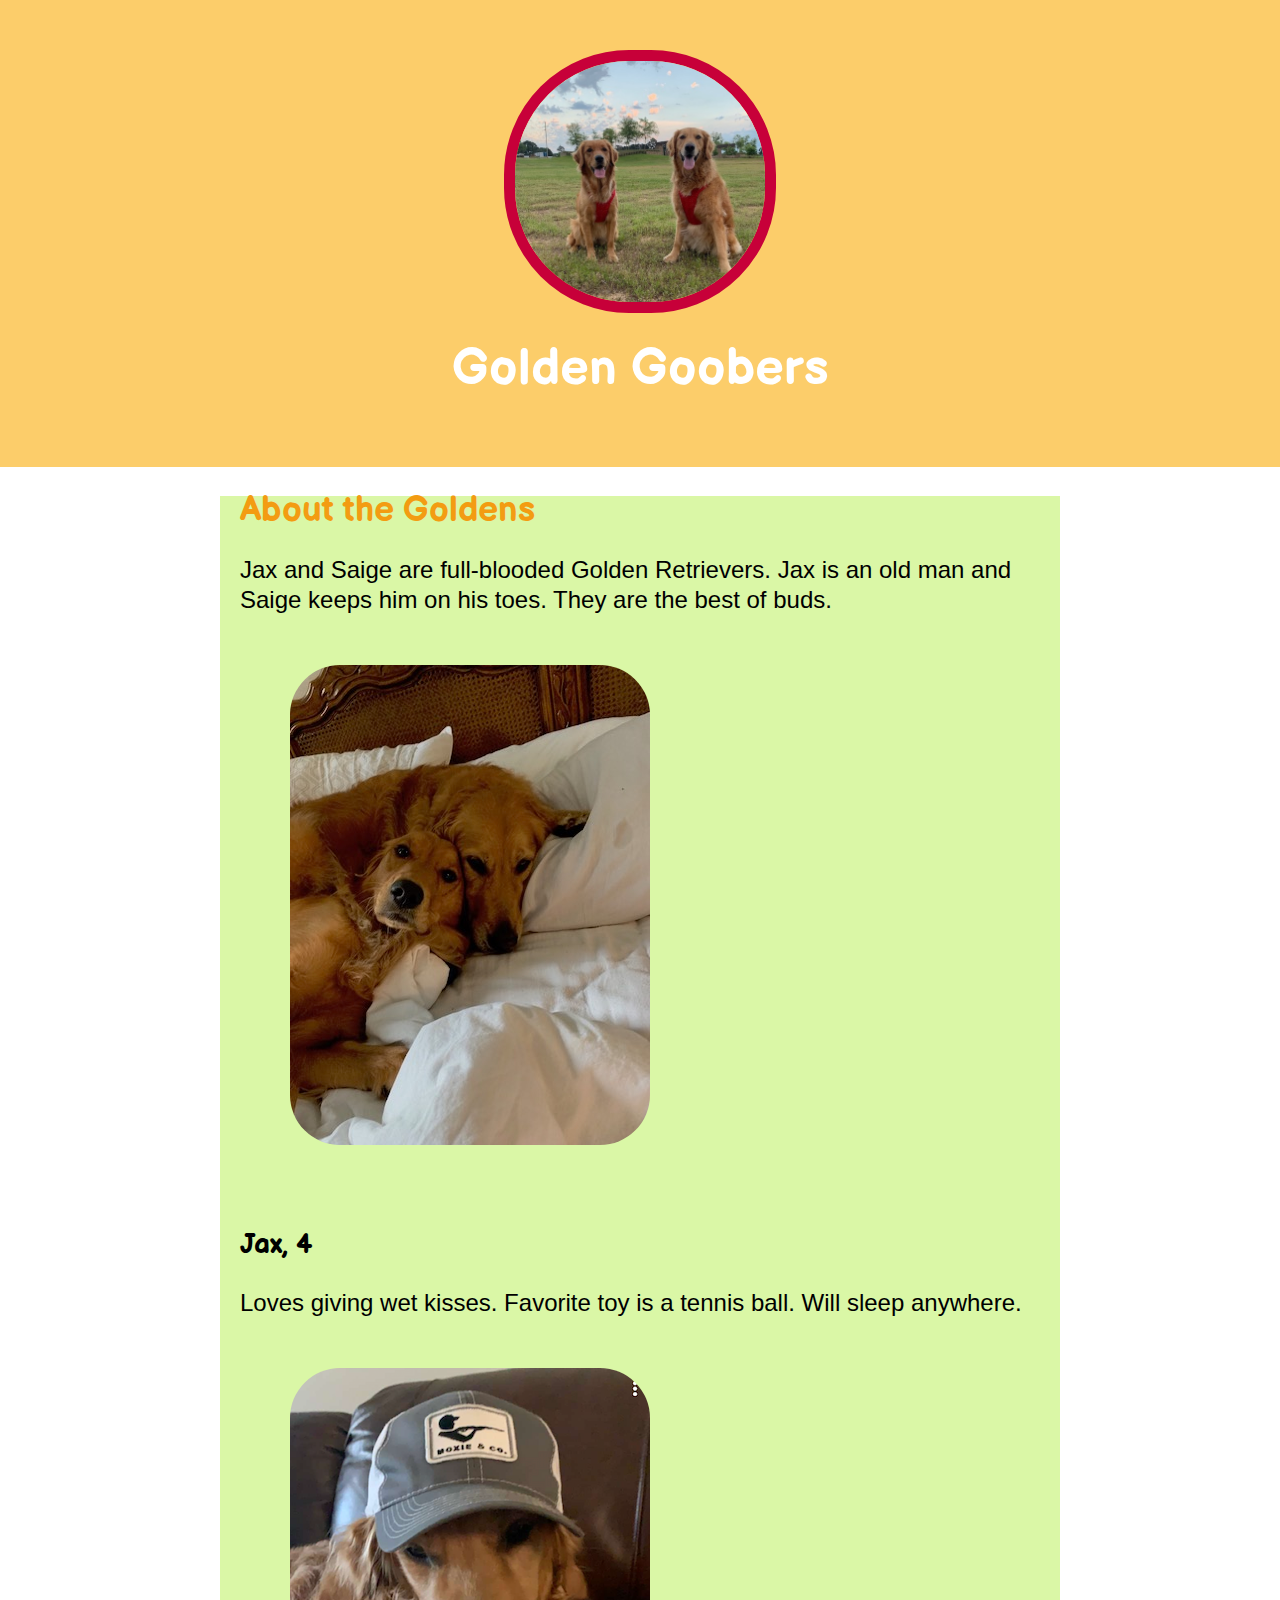
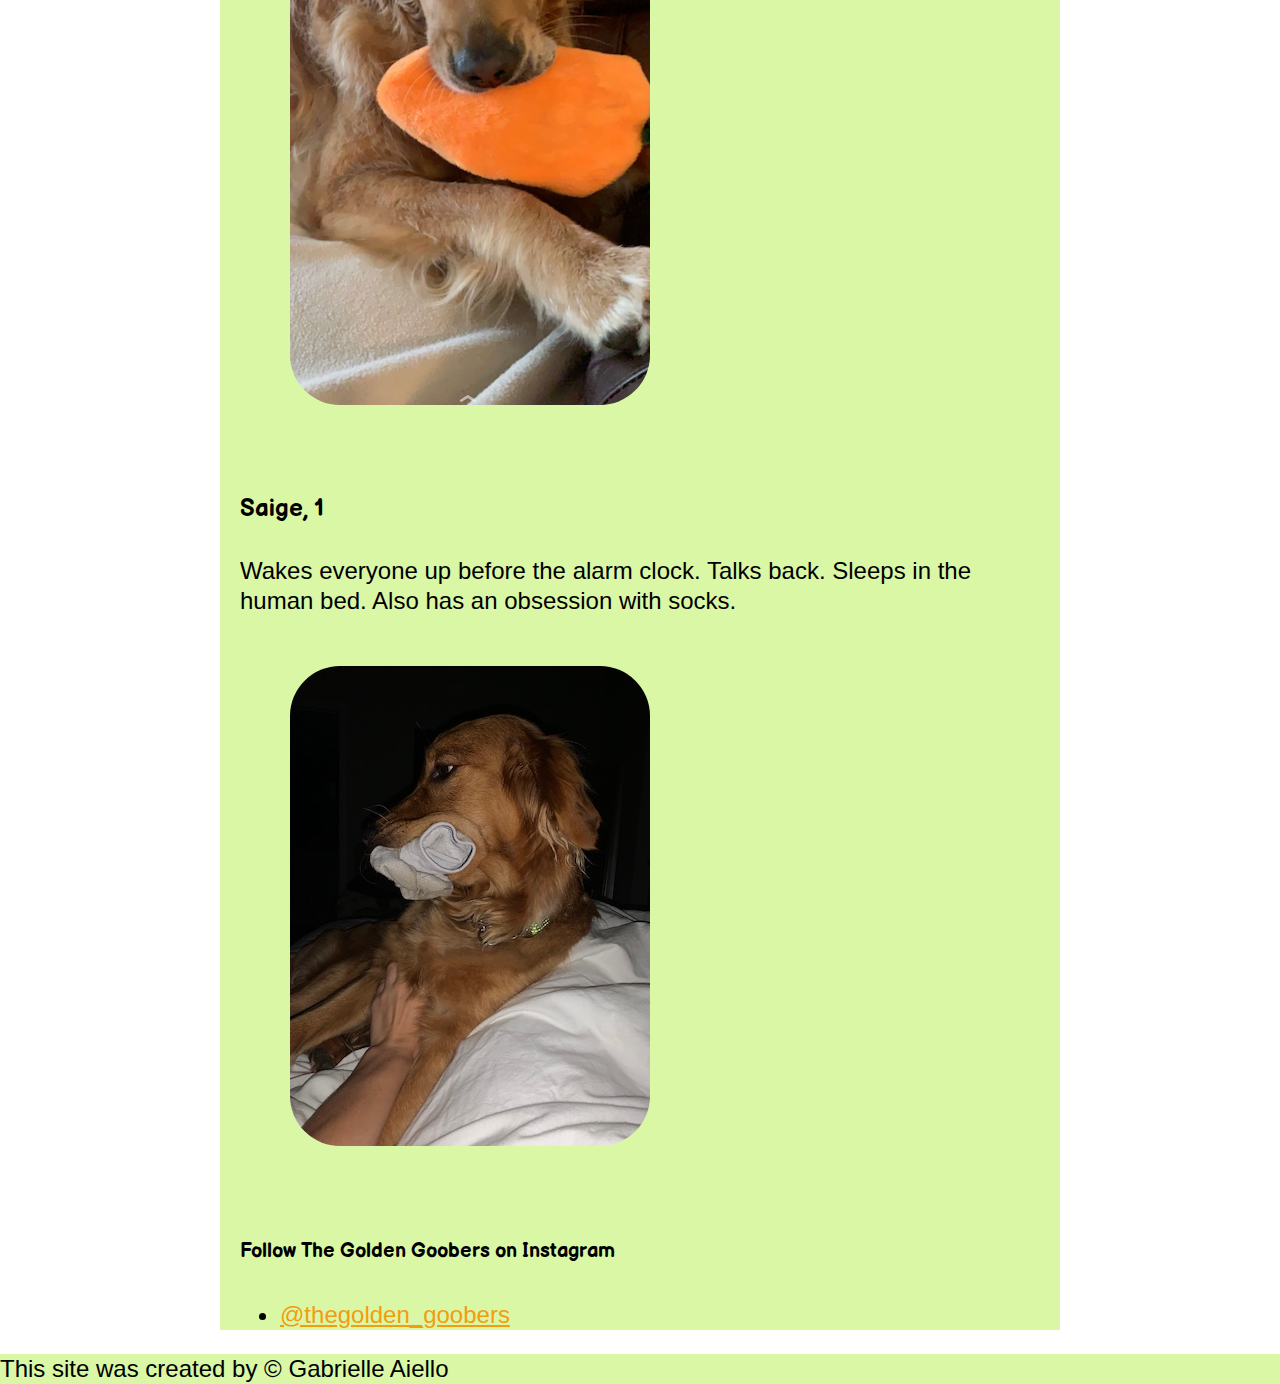
<file: index.html>
<!DOCTYPE html>
<html>
<head>
	<title>Golden Goobers</title>
	<link rel="icon" href="img/bed.jpeg" >
	<link href="https://fonts.googleapis.com/css2?family=Balsamiq+Sans:wght@700&display=swap" rel="stylesheet">
	<link rel="stylesheet" type="text/css" href="css/dogs.css">
	

</head>
<body>
	<!--header element -->
	<header>
		<img src="img/field.jpeg">
			<h1>Golden Goobers</h1>
	</header>
<!-- main element -->
<main>
	<h2>About the Goldens</h2>
		<p1>Jax and Saige are full-blooded Golden Retrievers. Jax is an old man and Saige keeps him on his toes. They are the best of buds.</p1>
	<!-- jax -->
	<img src="img/bed.jpeg">
	<h3>Jax, 4</h3>
		<p2>Loves giving wet kisses. Favorite toy is a tennis ball. Will sleep anywhere. </p2>
	<!-- saige -->
	<img src="img/bby.png">
	<h4>Saige, 1</h4>
		<p3> Wakes everyone up before the alarm clock. Talks back. Sleeps in the human bed. Also has an obsession with socks. </p3>
	<img src="img/socks.jpg">
	<!-- instagram -->
	<h5>Follow The Golden Goobers on Instagram </h5>
	<ul>
		<li><a target="_blank" href="https://www.instagram.com/thegolden_goobers/?hl">@thegolden_goobers</a></li>
	</ul>
</main>
<!-- footer element --> 
<footer>
	<p4>This site was created by &copy; Gabrielle Aiello</p4>
</footer>
</body>
</html>
</file>
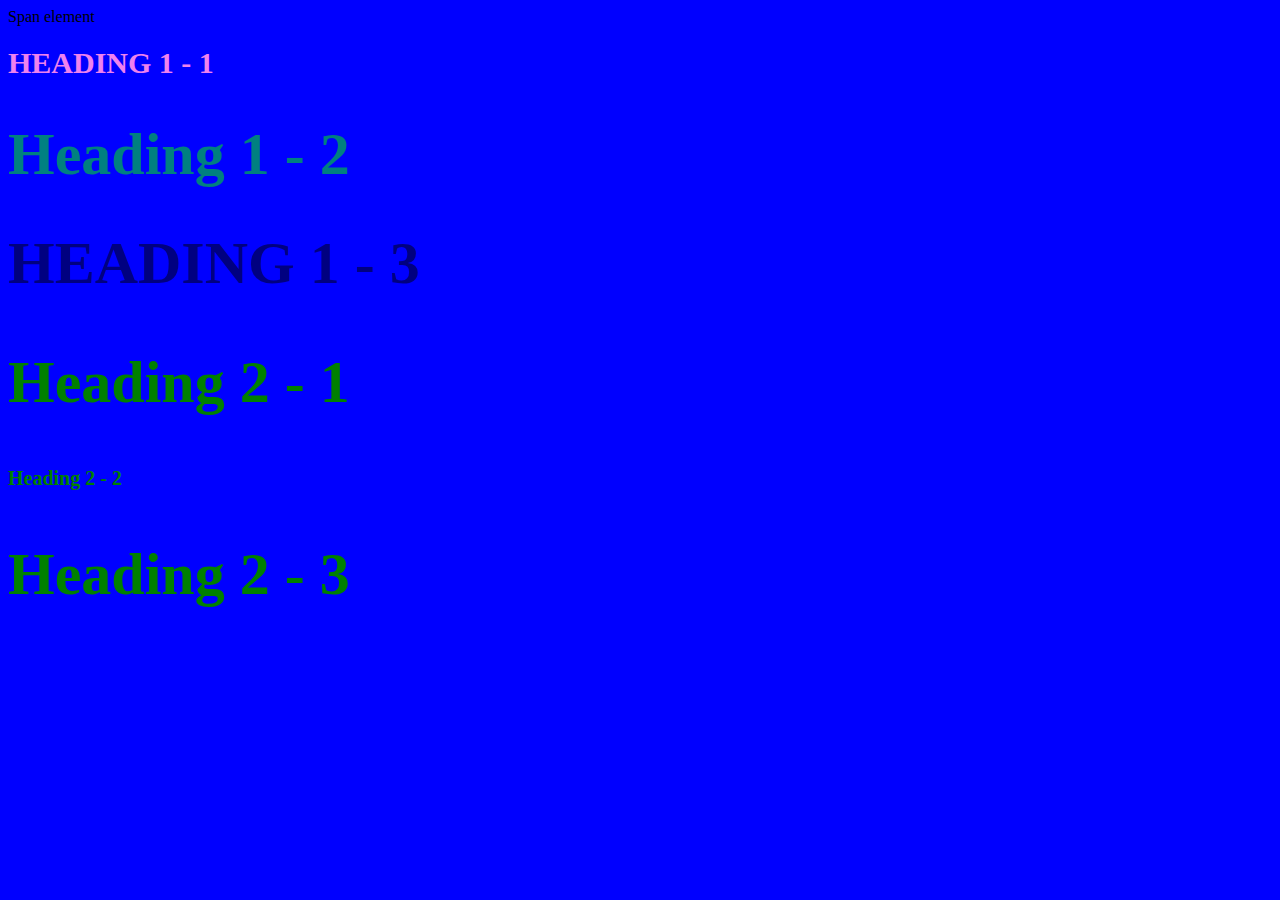
<file: style-test.html>
<!DOCTYPE html>
<html>
<head>
	<title>Style Test</title>
	<link rel="stylesheet" type="text/css" href="css/test.css">
	
</head>
<body>
	<span>Span element</span>
	<h1 class="uppercase"><span>Heading 1 - 1</span></h1>
	<h1 class="big">Heading 1 - 2</h1>
	<h1 class="big uppercase">Heading 1 - 3</h1>
	<h2 class="big">Heading 2 - 1</h2>
	<h2 >Heading 2 - 2</h2>
	<h2 class="big">Heading 2 - 3</h2>

</body>
</html>
</file>
<file: css/dogs.css>
body{
	margin: 0;
	font-family: Helvetica, Arial, sans-serif;
	font-size: 24px;
	line-height: 30px;

}

header{
	background-color: #FCCD6A;
	text-align: center; 
	padding-top: 50px;
	padding-bottom: 50px;
}

h1, h2, h3, h4, h5{
	font-family: 'Balsamiq Sans', cursive;

}

h2{
	font-size: 35px;
	color: #F39C12;
}

header h1{ 
	color: white;
	font-size: 50px;

}

header img
{   border-radius: 125px;
    width: 250px;
    border: 11px solid #C70039;}



main{
	background-color: #DAF7A6;
	max-width: 800px;
	margin: 0 auto; 
	padding: 0 20px;
}

main img{
	max-width: 100%;
    border-radius: 100px;
    margin: 0 auto;
    padding: 50px;
    border-color: white;
}

a{color: #F39C12;

}

a:hover{
	color: blue;
}

footer{
	background-color: #DAF7A6;
}
</file>
<file: css/test.css>
body{background-color: blue}

	h1{font-size: 30px;
		color: teal;}
		h2{color: red;
		font-size: 20px;}
		h2{color: green;}

		.big{font-size: 60px}

		.uppercase{text-transform: uppercase; }

		.big.uppercase{color: navy;}
		h1 span{color: violet;}}
</file>
